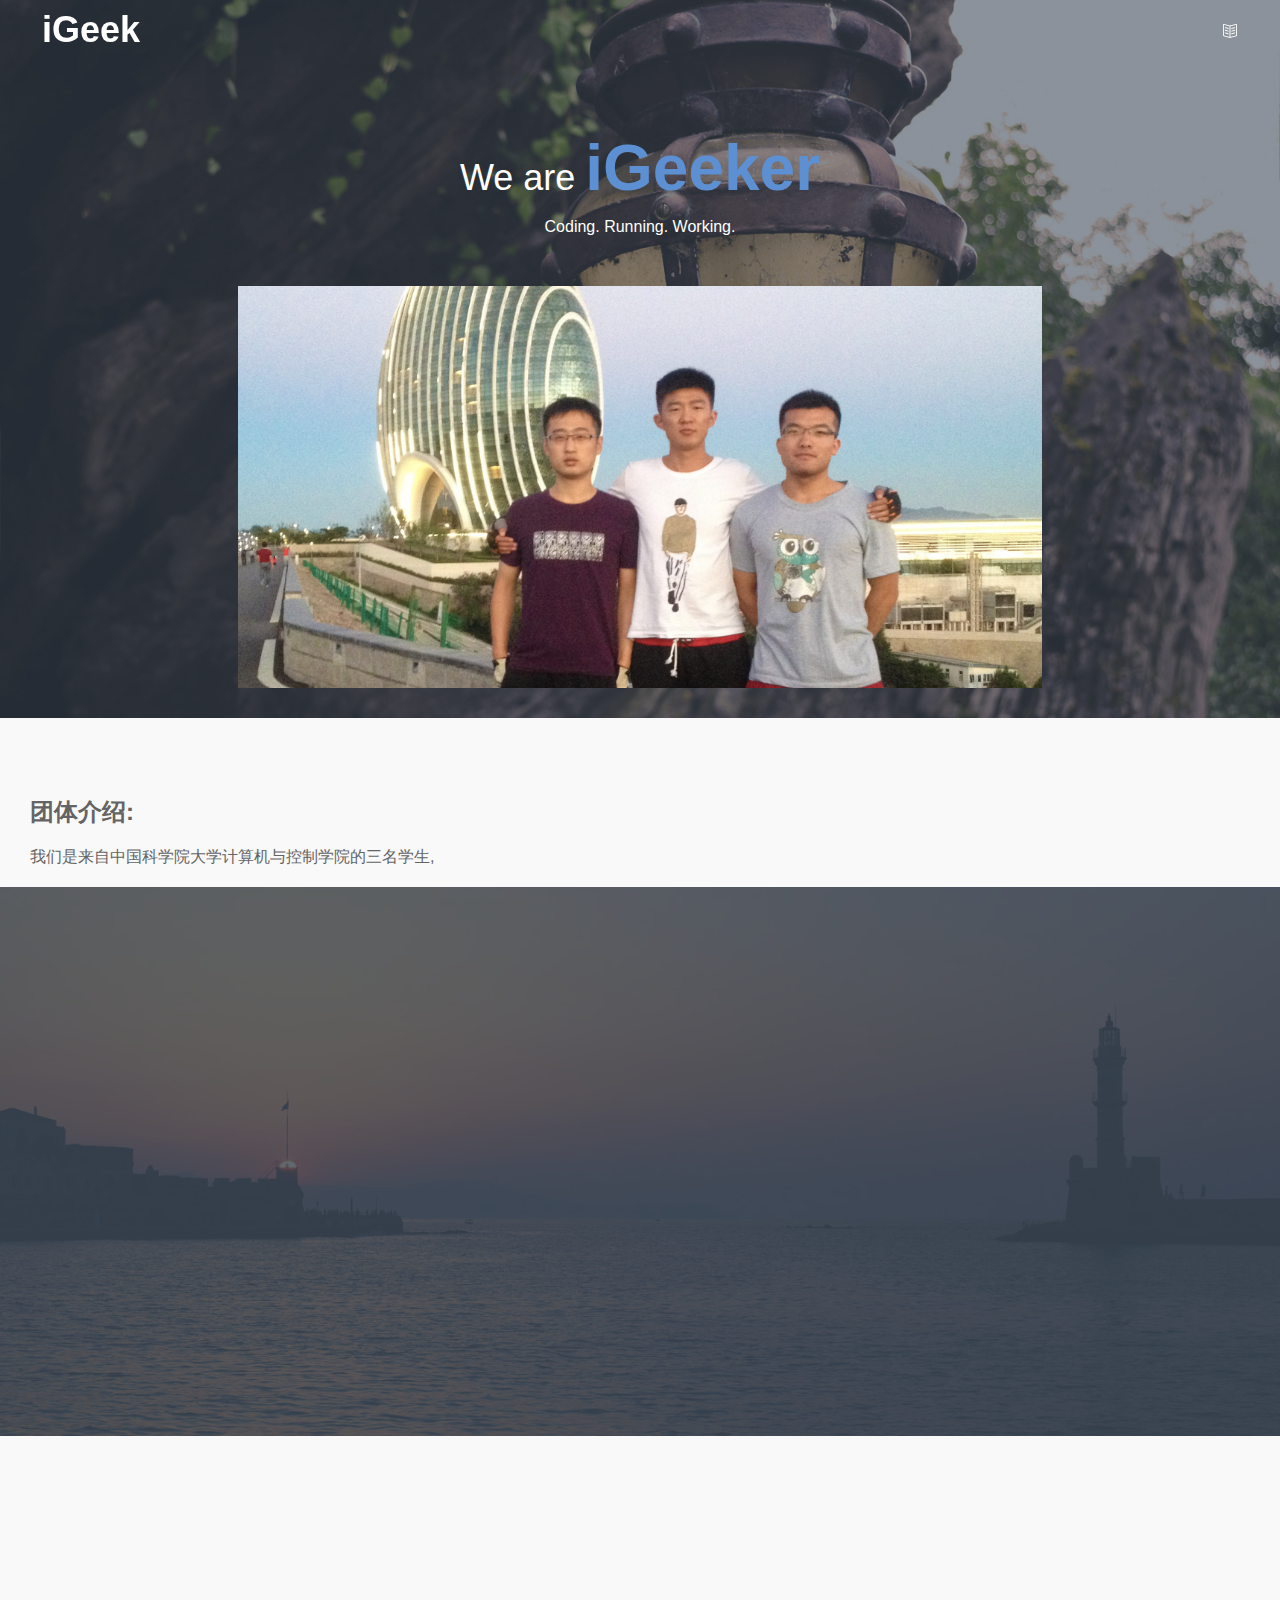
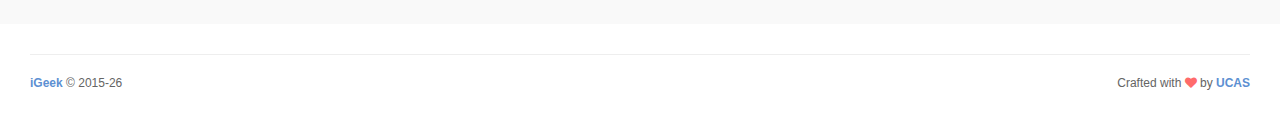
<file: index.html>
<!DOCTYPE html>
<!--[if IE 9]>         <html class="ie9 no-focus"> <![endif]-->
<!--[if gt IE 9]><!--> <html class="no-focus"> <!--<![endif]-->
<head>
    <meta charset="utf-8">

    <title>iGeek Team View</title>

    <meta name="description" content="iGeek team view">
    <meta name="author" content="iGeek team">
    <meta name="robots" content="">
    <meta name="viewport" content="width=device-width,initial-scale=1,maximum-scale=1.0">

    <!-- Icons -->
    <!-- The following icons can be replaced with your own, they are used by desktop and mobile browsers -->
    <link rel="shortcut icon" href="assets/img/favicons/iGeek_64x64.png.png">

    <link rel="icon" type="image/png" href="assets/img/favicons/iGeek_64x64.png" sizes="64x64">

    <link rel="apple-touch-icon" sizes="57x57" href="assets/img/favicons/iGeek_64x64.png">
    <!-- END Icons -->


    
    <link rel="stylesheet" href="assets/bootstrap/css/bootstrap.min.css">
    <link rel="stylesheet" id="css-main" href="assets/css/oneui.css">

</head>
<body>
<div id="page-container" class="header-navbar-fixed header-navbar-transparent">


    <!-- Header -->
    <header id="header-navbar" class="content-mini content-mini-full ">
        <div class="content-boxed">
            <!-- Header Navigation Right -->
            <ul class="nav-header pull-right">
                <li>
                    <!-- Themes functionality initialized in App() -> uiHandleTheme() -->
                    <div class="btn-group">
                        <button class="btn btn-link text-white dropdown-toggle" data-toggle="dropdown" type="button">
                            <i class="si si-book-open"></i>
                        </button>
                        <ul class="dropdown-menu dropdown-menu-right sidebar-mini-hide font-s13">
                            <li>
                                <a data-toggle="theme" data-theme="default" tabindex="-1" href="javascript:void(0)">
                                    <i class="fa fa-circle text-danger pull-right"></i> <span class="font-w600">Task01</span>
                                </a>
                            </li>
                            <li>
                                <a data-toggle="theme" data-theme="default" tabindex="-1" href="javascript:void(0)">
                                    <i class="fa fa-circle text-default pull-right"></i> <span class="font-w600">Task02</span>
                                </a>
                            </li>
                            <li>
                                <a data-toggle="theme" data-theme="default" tabindex="-1" href="javascript:void(0)">
                                    <i class="fa fa-circle text-default pull-right"></i> <span class="font-w600">Task03</span>
                                </a>
                            </li>
                        </ul>
                    </div>
                </li>
                <li class="hidden-md hidden-lg">
                    <!-- Toggle class helper (for main header navigation below in small screens), functionality initialized in App() -> uiToggleClass() -->
                    <button class="btn btn-link text-white pull-right" data-toggle="class-toggle" data-target=".js-nav-main-header" data-class="nav-main-header-o" type="button">
                        <i class="fa fa-navicon"></i>
                    </button>
                </li>
            </ul>
            <!-- END Header Navigation Right -->
            <ul class="nav-header pull-left">
                <li class="header-content">

                    <a class="h1 text-white">
                        iGeek
                    </a>
                </li>
            </ul>
        </div>
    </header>
    <!-- END Header -->

    <!-- Main Container -->
    <main id="main-container">
        <!-- Hero Content -->
        <div class="bg-image" style="background-image: url('assets/img/photos/photo10@2x.jpg');">
            <div class="bg-primary-dark-op" style="background-color:rgba(62, 74, 89, 0.6)">
                <section class="content content-full content-boxed overflow-hidden">
                    <!-- Section Content -->
                    <div class="push-100-t push-50 text-center">
                        <h1 class="h1 text-white push-10 visibility-hidden" data-toggle="appear" data-class="animated fadeInDown">We are <strong class="text-primary font-s64">iGeeker</strong></h1>
                        <h5 class="h5 text-white push-10 visibility-hidden" data-toggle="appear" data-class="animated fadeInUp">Coding. Running. Working.</h5>
                    </div>
                    <!-- END Section Content -->
                    <div class="row visibility-hidden" data-toggle="appear" data-class="animated fadeInUp">
                        <div class="col-sm-8 col-sm-offset-2 push-30">
                            <img class="img-responsive pull-b" src="assets/img/avatars/team.jpg" alt="">
                        </div>
                    </div>
                </section>
            </div>
        </div>
        <!-- END Hero Content -->

        <!-- Team -->
        <div class="bg-gray-lighter">
            <section class="content content-boxed">
                <!-- Section Content -->
                <div class="push-50-t push-20">

                    <h3 class="push-20">团体介绍:</h3>
                    <div class="h5">
                        我们是来自中国科学院大学计算机与控制学院的三名学生,
                    </div>
                </div>
                <!-- END Section Content -->
            </section>
        </div>
        <!-- END Team -->
        <!-- Ratings -->
        <div>

        </div>
        <div class="bg-image" style="background-image: url('assets/img/photos/photo2@2x.jpg');">
            <div class="bg-primary-dark-op">
                <section class="content content-full content-boxed">
                    <!-- Section Content -->
                    <div class="row items-push-2x push-50-t text-center">
                        <div class="row items-push-2x">
                            <div class="col-md-4 visibility-hidden" data-toggle="appear" data-class="animated zoomIn">
                                <div class="block">
                                    <div class="block-header">
                                        <h3 class="block-title">Wu Cheng Si</h3>
                                    </div>
                                    <div class="block-content block-content-full text-center bg-image" style="background-image: url('assets/img/photos/photo15.jpg');">
                                        <img class="img-avatar img-avatar128 img-avatar-thumb" src="assets/img/avatars/code01.jpg" alt="">
                                    </div>
                                    <div class="block-content">
                                        <p>profile:</p>
                                        <p></p>
                                    </div>
                                </div>
                            </div>
                            <div class="col-md-4 visibility-hidden" data-toggle="appear" data-class="animated zoomIn">
                                <div class="block">
                                    <div class="block-header ">
                                        <h3 class="block-title">Wu Cheng Si</h3>
                                    </div>
                                    <div class="block-content block-content-full text-center bg-image" style="background-image: url('assets/img/photos/photo16.jpg');">
                                        <img class="img-avatar img-avatar128 img-avatar-thumb" src="assets/img/avatars/code01.jpg" alt="">
                                    </div>
                                    <div class="block-content">
                                        <p>profile:</p>
                                        <p></p>
                                    </div>
                                </div>
                            </div>
                            <div class="col-md-4 visibility-hidden" data-toggle="appear" data-class="animated zoomIn">
                                <div class="block">
                                    <div class="block-header ">
                                        <h3 class="block-title">Wu Cheng Si</h3>
                                    </div>
                                    <div class="block-content block-content-full text-center bg-image" style="background-image: url('assets/img/photos/photo17.jpg');">
                                        <img class="img-avatar img-avatar128 img-avatar-thumb" src="assets/img/avatars/code01.jpg" alt="">
                                    </div>
                                    <div class="block-content">
                                        <p>profile:</p>
                                        <p></p>
                                    </div>
                                </div>
                            </div>
                        </div>
                    </div>
                    <!-- END Section Content -->
                </section>
            </div>
        </div>
        <!-- END Ratings -->

        <!-- Get Started -->
        <div class="bg-gray-lighter">
            <section class="content content-full content-boxed">
                <!-- Section Content -->
                <div class="push-20-t push-20 text-center">
                    <h3 class="h4 push-20 visibility-hidden" data-toggle="appear">这里写点英文的</h3>
                    <a class="btn btn-rounded btn-noborder btn-lg btn-success visibility-hidden" data-toggle="appear" data-class="animated bounceIn" href="frontend_pricing.html">Join Us</a>
                </div>
                <!-- END Section Content -->
            </section>
        </div>
        <!-- END Get Started -->
    </main>
    <!-- END Main Container -->

    <!-- Footer -->
    <footer id="page-footer" class="bg-white">
        <div class="content content-boxed">


            <!-- Copyright Info -->
            <div class="font-s12 push-20 clearfix">
                <hr class="remove-margin-t">
                <div class="pull-right">
                    Crafted with <i class="fa fa-heart text-city"></i> by <a class="font-w600" href="http://goo.gl/vNS3I" target="_blank">UCAS</a>
                </div>
                <div class="pull-left">
                    <a class="font-w600" href="http://goo.gl/6LF10W" target="_blank">iGeek</a> &copy; <span class="js-year-copy"></span>
                </div>
            </div>
            <!-- END Copyright Info -->
        </div>
    </footer>
    <!-- END Footer -->
</div>
<!-- END Page Container -->

<!-- OneUI Core JS: jQuery, Bootstrap, slimScroll, scrollLock, Appear, CountTo, Placeholder, Cookie and App.js -->
<script src="assets/jquery/jquery.min.js"></script>
<script src="assets/bootstrap/js/bootstrap.min.js"></script>
<script src="assets/js/viewCount.js"></script>
<script src="assets/js/core/jquery.slimscroll.min.js"></script>
<script src="assets/js/core/jquery.scrollLock.min.js"></script>
<script src="assets/js/core/jquery.appear.min.js"></script>
<script src="assets/js/core/jquery.countTo.min.js"></script>
<script src="assets/js/core/jquery.placeholder.min.js"></script>
<script src="assets/js/core/js.cookie.min.js"></script>
<script src="assets/js/app.js"></script>

<!-- Page JS Code -->
<script>
    jQuery(function () {
        // Init page helpers (Appear + CountTo plugins)
        App.initHelpers(['appear', 'appear-countTo']);
    });
</script>
</body>
</html>
</file>
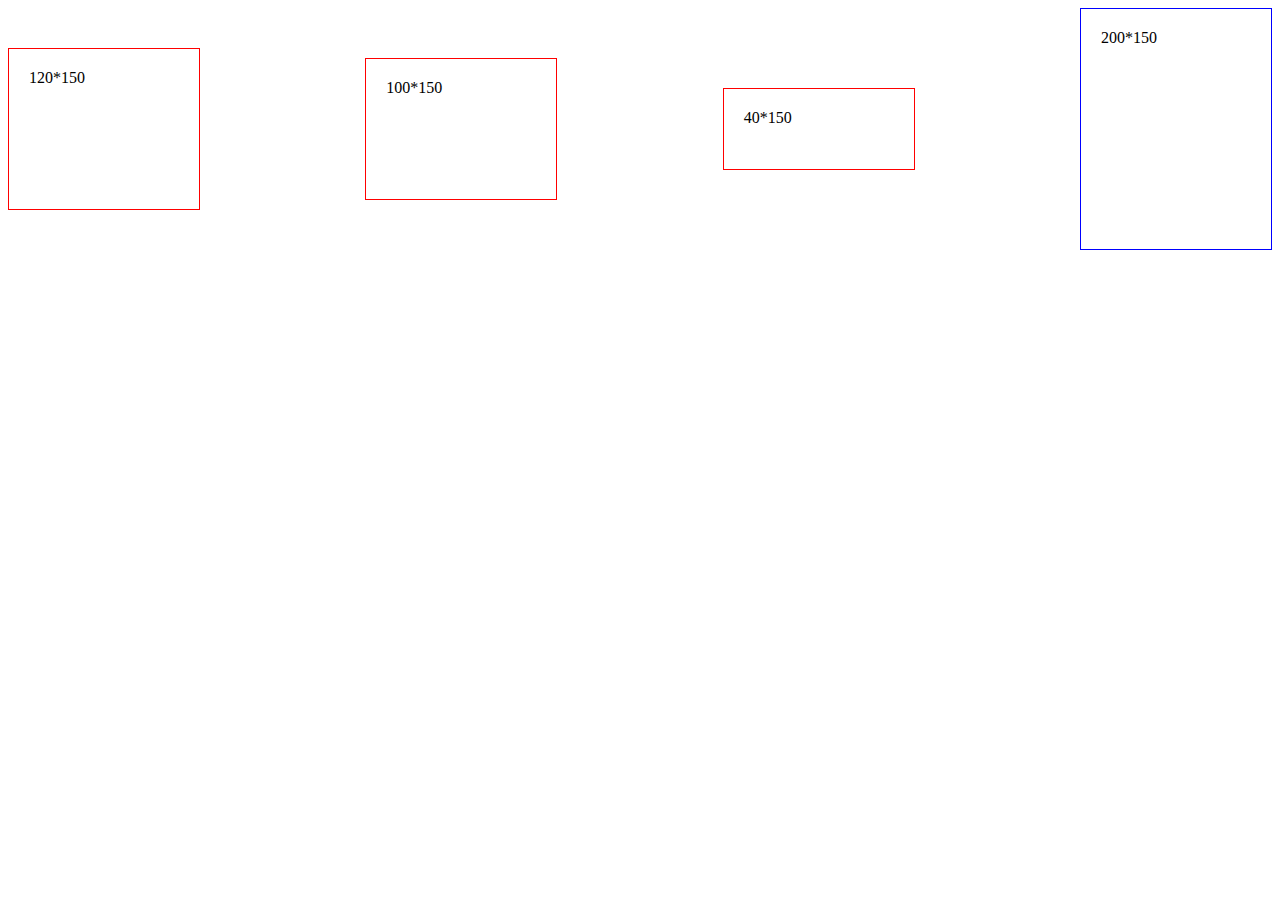
<file: 07/flexbox.html>
<!--Raw-->

<!DOCTYPE html>
<html>
<head>
	<meta charset="UTF-8">
	<title>Flexbox 布局练习</title>
	<style type="text/css">
		.container{
			display: flex;
			align-items: center;
			justify-content: space-between;
		}

		.container_item_1{
			border: 1px red solid;
			padding: 20px;
			width: 150px;
			height: 120px;
      		flex: 0 0 150px;
		}

		.container_item_2{
			border: 1px red solid;
			padding: 20px;
			width: 150px;
			height: 100px;
      		flex: 0 0 150px;
		}

		.container_item_3{
			border: 1px red solid;
			padding: 20px;
			width: 150px;
			height: 40px;
      		flex: 0 0 150px;
		}

		.container_item_4{
			border: 1px blue solid;
			padding: 20px;
			width: 150px;
			height: 200px;
      		flex: 0 0 150px;
		}

		@media screen and (max-width: 640px) {
			.container_item_4{order:-1;}
			.container{
				display: flex;
				align-items: flex-start;
				flex-wrap: wrap;
			}
		}
	</style>
</head>
<body>
	<div class="container">
		<div class="container_item_1">120*150</div>
		<div class="container_item_2">100*150</div>
		<div class="container_item_3">40*150</div>
		<div class="container_item_4">200*150</div>
	</div>
</body>
</html>
</file>
